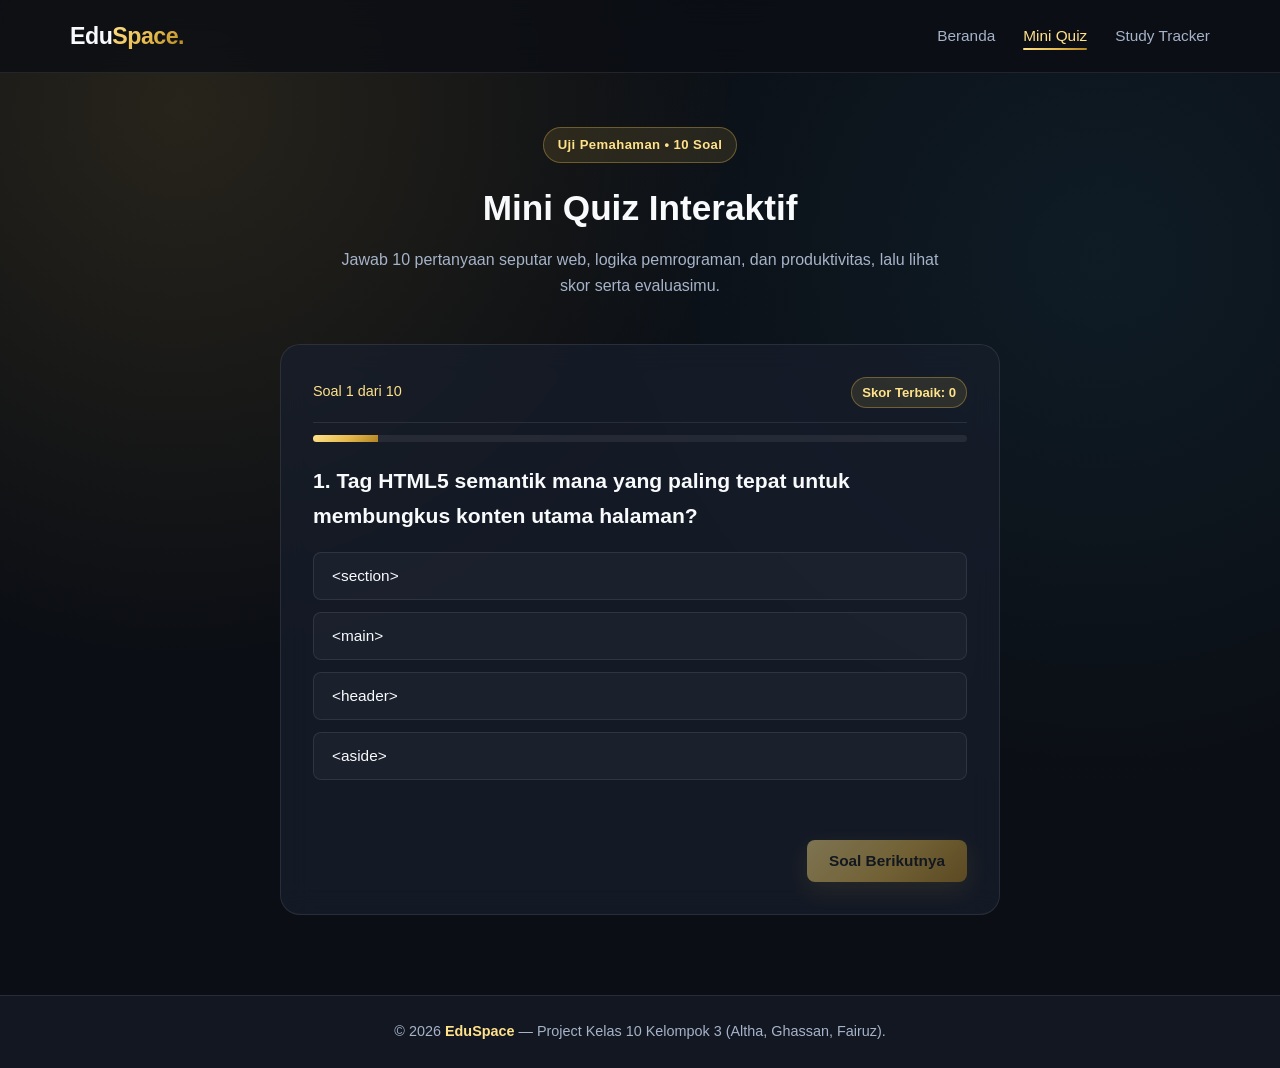
<file: pages/quiz.html>
<!doctype html>
<html lang="id">
  <head>
    <meta charset="UTF-8" />
    <meta name="viewport" content="width=device-width, initial-scale=1.0" />
    <title>Mini Quiz — EduSpace</title>
    <link rel="stylesheet" href="../css/style.css" />
  </head>
  <body>
    <header class="navbar">
      <div class="container nav-container">
        <a href="../index.html" class="logo">Edu<span>Space.</span></a>

        <button
          type="button"
          class="hamburger"
          id="hamburger-btn"
          aria-label="Buka Menu"
        >
          <span></span>
          <span></span>
          <span></span>
        </button>

        <nav class="nav-menu" id="nav-menu">
          <ul class="nav-list">
            <li><a href="../index.html" class="nav-link">Beranda</a></li>
            <li><a href="quiz.html" class="nav-link active">Mini Quiz</a></li>
            <li><a href="tracker.html" class="nav-link">Study Tracker</a></li>
          </ul>
        </nav>
      </div>
    </header>

    <main>
      <section class="page-header">
        <div class="container">
          <span class="badge">Uji Pemahaman • 10 Soal</span>
          <h1>Mini Quiz Interaktif</h1>
          <p>
            Jawab 10 pertanyaan seputar web, logika pemrograman, dan
            produktivitas, lalu lihat skor serta evaluasimu.
          </p>
        </div>
      </section>

      <section class="quiz-section">
        <div class="container">
          <div class="quiz-box">
            <div class="quiz-top-bar" id="quiz-top-bar">
              <span id="question-counter">Soal 1 dari 10</span>
              <span id="best-score-badge" class="best-score"
                >Skor Terbaik: 0</span
              >
            </div>

            <div class="progress-track" id="progress-track">
              <div class="progress-fill" id="progress-fill"></div>
            </div>

            <div id="quiz-area" class="slide-container">
              <h2 id="question-text" class="question-title">
                Memuat pertanyaan...
              </h2>
              <div id="options-container" class="options-list"></div>

              <!-- INDIKATOR LOADING SAAT MENGECEK JAWABAN -->
              <div id="checking-loader" class="checking-loader hidden">
                <span class="loader-spinner"></span>
                <span>Memeriksa jawaban kamu...</span>
              </div>

              <p id="quiz-feedback" class="feedback-text"></p>
              <div class="quiz-actions">
                <button
                  type="button"
                  id="next-btn"
                  class="btn btn-primary"
                  disabled
                >
                  Soal Berikutnya
                </button>
              </div>
            </div>

            <div id="result-area" class="result-box hidden">
              <h2>Hasil Kuis Kamu</h2>
              <div class="score-circle">
                <span id="final-score">0</span>
              </div>
              <p id="score-detail" class="score-detail">Benar 0 dari 10 soal</p>
              <p id="evaluation-message" class="eval-message"></p>
              <button type="button" id="restart-btn" class="btn btn-primary">
                Ulangi Kuis
              </button>
            </div>
          </div>
        </div>
      </section>
    </main>

    <footer class="footer">
      <div class="container footer-content">
        <p>
          &copy; 2026 <strong>EduSpace</strong> — Project Kelas 10 Kelompok 3
          (Altha, Ghassan, Fairuz).
        </p>
      </div>
    </footer>

    <script src="../js/main.js"></script>
    <script src="../js/quiz.js"></script>
  </body>
</html>
</file>
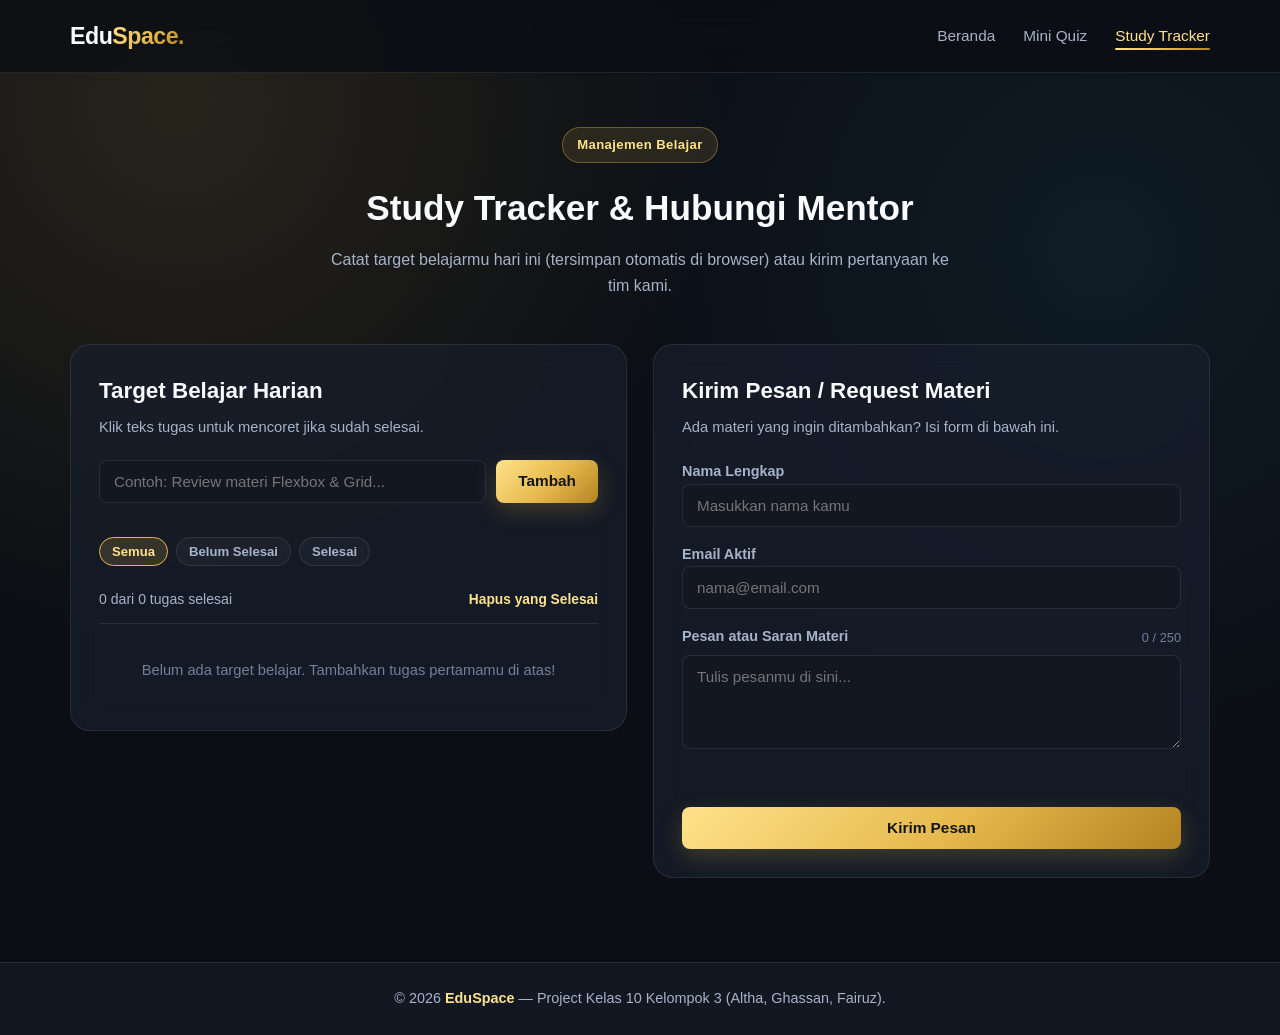
<file: pages/tracker.html>
<!doctype html>
<html lang="id">
  <head>
    <meta charset="UTF-8" />
    <meta name="viewport" content="width=device-width, initial-scale=1.0" />
    <title>Study Tracker v2 & Kontak — EduSpace</title>
    <link rel="stylesheet" href="../css/style.css" />
  </head>
  <body>
    <header class="navbar">
      <div class="container nav-container">
        <a href="../index.html" class="logo">Edu<span>Space.</span></a>

        <button
          type="button"
          class="hamburger"
          id="hamburger-btn"
          aria-label="Buka Menu"
        >
          <span></span>
          <span></span>
          <span></span>
        </button>

        <nav class="nav-menu" id="nav-menu">
          <ul class="nav-list">
            <li><a href="../index.html" class="nav-link">Beranda</a></li>
            <li><a href="quiz.html" class="nav-link">Mini Quiz</a></li>
            <li>
              <a href="tracker.html" class="nav-link active">Study Tracker</a>
            </li>
          </ul>
        </nav>
      </div>
    </header>

    <main>
      <section class="page-header">
        <div class="container">
          <span class="badge">Manajemen Belajar</span>
          <h1>Study Tracker & Hubungi Mentor</h1>
          <p>
            Catat target belajarmu hari ini (tersimpan otomatis di browser) atau
            kirim pertanyaan ke tim kami.
          </p>
        </div>
      </section>

      <section class="tracker-contact-section">
        <div class="container two-column-grid">
          <article class="panel-card">
            <h2>Target Belajar Harian</h2>
            <p class="panel-subtitle">
              Klik teks tugas untuk mencoret jika sudah selesai.
            </p>

            <form id="todo-form" class="todo-form" novalidate>
              <input
                type="text"
                id="todo-input"
                placeholder="Contoh: Review materi Flexbox & Grid..."
              />
              <button type="submit" class="btn btn-primary">Tambah</button>
            </form>
            <p id="todo-error" class="error-msg"></p>

            <div class="filter-pills">
              <button
                type="button"
                class="filter-pill active"
                data-filter="all"
              >
                Semua
              </button>
              <button type="button" class="filter-pill" data-filter="active">
                Belum Selesai
              </button>
              <button type="button" class="filter-pill" data-filter="completed">
                Selesai
              </button>
            </div>

            <div class="todo-summary">
              <span id="task-counter">0 dari 0 tugas selesai</span>
              <button type="button" id="clear-completed-btn" class="text-btn">
                Hapus yang Selesai
              </button>
            </div>

            <ul id="todo-list" class="todo-list"></ul>
          </article>

          <article class="panel-card">
            <h2>Kirim Pesan / Request Materi</h2>
            <p class="panel-subtitle">
              Ada materi yang ingin ditambahkan? Isi form di bawah ini.
            </p>

            <form id="contact-form" class="contact-form" novalidate>
              <div class="form-group">
                <label for="sender-name">Nama Lengkap</label>
                <input
                  type="text"
                  id="sender-name"
                  placeholder="Masukkan nama kamu"
                />
              </div>

              <div class="form-group">
                <label for="sender-email">Email Aktif</label>
                <input
                  type="email"
                  id="sender-email"
                  placeholder="nama@email.com"
                />
              </div>

              <div class="form-group">
                <div class="label-row">
                  <label for="sender-message">Pesan atau Saran Materi</label>
                  <span id="char-counter" class="char-counter">0 / 250</span>
                </div>
                <textarea
                  id="sender-message"
                  rows="4"
                  maxlength="250"
                  placeholder="Tulis pesanmu di sini..."
                ></textarea>
              </div>

              <p id="contact-status" class="form-status"></p>
              <button type="submit" class="btn btn-primary btn-full">
                Kirim Pesan
              </button>
            </form>
          </article>
        </div>
      </section>
    </main>

    <footer class="footer">
      <div class="container footer-content">
        <p>
          &copy; 2026 <strong>EduSpace</strong> — Project Kelas 10 Kelompok 3
          (Altha, Ghassan, Fairuz).
        </p>
      </div>
    </footer>

    <script src="../js/main.js"></script>
    <script src="../js/tracker.js"></script>
  </body>
</html>
</file>
<file: css/style.css>
/* =========================================
   CSS VARIABLES (:root)
   ========================================= */
:root {
  --bg-primary: #0b0e14;
  --bg-secondary: #121722;
  --bg-card: rgba(23, 30, 44, 0.74);
  --text-primary: #f8fafc;
  --text-secondary: #a6b3c8;
  --text-muted: #728199;
  --gold-light: #ffe28a;
  --gold-main: #e5b84b;
  --gold-dark: #b38422;
  --gold-gradient: linear-gradient(
    135deg,
    #ffe28a 0%,
    #e5b84b 55%,
    #b38422 100%
  );
  --border-subtle: rgba(255, 255, 255, 0.09);
  --border-gold: rgba(229, 184, 75, 0.36);
  --success: #22c55e;
  --danger: #ef4444;
  --radius-sm: 8px;
  --radius-md: 14px;
  --radius-lg: 20px;
  --transition: 0.25s ease;
  --container-width: 1140px;
}

/* =========================================
   RESET & BASE STYLES
   ========================================= */
* {
  margin: 0;
  padding: 0;
  box-sizing: border-box;
}

html {
  scroll-behavior: smooth;
}

body {
  font-family: "Segoe UI", Roboto, Helvetica, Arial, sans-serif;
  background-color: var(--bg-primary);
  background-image:
    radial-gradient(
      circle at 14% 10%,
      rgba(229, 184, 75, 0.13),
      transparent 38%
    ),
    radial-gradient(
      circle at 86% 24%,
      rgba(56, 189, 248, 0.08),
      transparent 40%
    );
  color: var(--text-primary);
  line-height: 1.65;
  min-height: 100vh;
  display: flex;
  flex-direction: column;
}

main {
  flex: 1;
}

a {
  color: inherit;
  text-decoration: none;
}

ul {
  list-style: none;
}

button,
input,
textarea {
  font-family: inherit;
}

.container {
  width: 90%;
  max-width: var(--container-width);
  margin: 0 auto;
}

.hidden {
  display: none !important;
}

/* =========================================
   BUTTONS & BADGES
   ========================================= */
.badge {
  display: inline-block;
  padding: 6px 14px;
  font-size: 0.82rem;
  font-weight: 600;
  letter-spacing: 0.4px;
  color: var(--gold-light);
  background: rgba(229, 184, 75, 0.12);
  border: 1px solid var(--border-gold);
  border-radius: 999px;
  margin-bottom: 16px;
}

.btn {
  display: inline-flex;
  align-items: center;
  justify-content: center;
  padding: 12px 22px;
  font-size: 0.96rem;
  font-weight: 600;
  border-radius: var(--radius-sm);
  border: none;
  cursor: pointer;
  transition:
    transform var(--transition),
    box-shadow var(--transition),
    opacity var(--transition),
    background var(--transition);
}

.btn:disabled {
  opacity: 0.45;
  cursor: not-allowed;
  transform: none;
}

.btn-primary {
  background: var(--gold-gradient);
  color: #11151d;
  box-shadow: 0 8px 24px rgba(229, 184, 75, 0.22);
}

.btn-primary:hover:not(:disabled) {
  transform: translateY(-2px);
  box-shadow: 0 12px 28px rgba(229, 184, 75, 0.34);
}

.btn-outline {
  background: rgba(255, 255, 255, 0.03);
  color: var(--text-primary);
  border: 1px solid var(--border-subtle);
}

.btn-outline:hover {
  border-color: var(--gold-main);
  color: var(--gold-light);
  transform: translateY(-2px);
}

.btn-full {
  width: 100%;
}

/* =========================================
   NAVBAR & GLASSMORPHISM
   ========================================= */
.navbar {
  position: sticky;
  top: 0;
  z-index: 100;
  background: rgba(11, 14, 20, 0.82);
  backdrop-filter: blur(14px);
  -webkit-backdrop-filter: blur(14px);
  border-bottom: 1px solid var(--border-subtle);
}

.nav-container {
  display: flex;
  align-items: center;
  justify-content: space-between;
  min-height: 72px;
}

.logo {
  font-size: 1.45rem;
  font-weight: 800;
  letter-spacing: -0.5px;
}

.logo span {
  background: var(--gold-gradient);
  -webkit-background-clip: text;
  -webkit-text-fill-color: transparent;
}

.nav-list {
  display: flex;
  align-items: center;
  gap: 28px;
}

.nav-link {
  position: relative;
  font-size: 0.96rem;
  font-weight: 500;
  color: var(--text-secondary);
  padding: 6px 0;
  transition: color var(--transition);
}

.nav-link:hover,
.nav-link.active {
  color: var(--gold-light);
}

.nav-link.active::after {
  content: "";
  position: absolute;
  left: 0;
  bottom: 0;
  width: 100%;
  height: 2px;
  background: var(--gold-gradient);
  border-radius: 2px;
}

.hamburger {
  display: none;
  flex-direction: column;
  gap: 5px;
  background: transparent;
  border: none;
  cursor: pointer;
  padding: 6px;
}

.hamburger span {
  display: block;
  width: 24px;
  height: 2.5px;
  background: var(--text-primary);
  border-radius: 2px;
  transition:
    transform var(--transition),
    opacity var(--transition);
}

/* =========================================
   HERO & STATISTIK
   ========================================= */
.hero {
  padding: 80px 0 60px;
  text-align: center;
}

.hero-content {
  max-width: 760px;
}

.hero h1 {
  font-size: 2.65rem;
  line-height: 1.2;
  font-weight: 800;
  margin-bottom: 18px;
}

.hero p {
  font-size: 1.06rem;
  color: var(--text-secondary);
  margin-bottom: 28px;
}

.hero-buttons {
  display: flex;
  justify-content: center;
  flex-wrap: wrap;
  gap: 14px;
}

.stats-section {
  padding: 24px 0 60px;
}

.stats-grid {
  display: grid;
  grid-template-columns: repeat(4, 1fr);
  gap: 18px;
}

.stat-card {
  background: var(--bg-card);
  backdrop-filter: blur(12px);
  border: 1px solid var(--border-subtle);
  border-radius: var(--radius-md);
  padding: 24px 20px;
  text-align: center;
  transition:
    transform var(--transition),
    border-color var(--transition);
}

.stat-card:hover {
  transform: translateY(-4px);
  border-color: var(--border-gold);
}

.stat-number {
  font-size: 2rem;
  font-weight: 800;
  background: var(--gold-gradient);
  -webkit-background-clip: text;
  -webkit-text-fill-color: transparent;
  margin-bottom: 6px;
}

.stat-label {
  font-size: 0.9rem;
  color: var(--text-secondary);
}

/* =========================================
   KATALOG, TAB NAVIGATION & SEARCH
   ========================================= */
.catalog-section {
  padding: 36px 0 84px;
}

.section-header {
  text-align: center;
  max-width: 640px;
  margin: 0 auto 28px;
}

.section-header h2 {
  font-size: 2rem;
  margin-bottom: 10px;
}

.section-header p {
  color: var(--text-secondary);
}

.catalog-toolbar {
  display: flex;
  flex-direction: column;
  align-items: center;
  gap: 16px;
  margin-bottom: 32px;
}

.tab-buttons {
  display: flex;
  justify-content: center;
  flex-wrap: wrap;
  gap: 10px;
}

.tab-btn {
  padding: 10px 18px;
  font-size: 0.92rem;
  font-weight: 600;
  color: var(--text-secondary);
  background: var(--bg-card);
  border: 1px solid var(--border-subtle);
  border-radius: var(--radius-sm);
  cursor: pointer;
  transition: all var(--transition);
}

.tab-btn:hover {
  color: var(--text-primary);
  border-color: var(--border-gold);
}

.tab-btn.active {
  background: var(--gold-gradient);
  color: #11151d;
  border-color: transparent;
}

.search-box {
  width: 100%;
  max-width: 420px;
}

.search-box input {
  width: 100%;
  padding: 11px 16px;
  border-radius: var(--radius-sm);
  border: 1px solid var(--border-subtle);
  background: var(--bg-secondary);
  color: var(--text-primary);
  font-size: 0.94rem;
  transition: border-color var(--transition);
}

.search-box input:focus {
  outline: none;
  border-color: var(--gold-main);
}

.catalog-grid {
  display: grid;
  grid-template-columns: repeat(3, 1fr);
  gap: 22px;
}

.course-card {
  background: var(--bg-card);
  backdrop-filter: blur(12px);
  border: 1px solid var(--border-subtle);
  border-radius: var(--radius-md);
  padding: 24px;
  display: flex;
  flex-direction: column;
  justify-content: space-between;
  gap: 14px;
  transition:
    transform var(--transition),
    border-color var(--transition);
}

.course-card:hover {
  transform: translateY(-5px);
  border-color: var(--border-gold);
}

.course-tag {
  align-self: flex-start;
  font-size: 0.76rem;
  font-weight: 700;
  text-transform: uppercase;
  letter-spacing: 0.5px;
  color: var(--gold-light);
  background: rgba(229, 184, 75, 0.14);
  padding: 4px 10px;
  border-radius: 6px;
}

.course-card h3 {
  font-size: 1.18rem;
}

.course-card p {
  font-size: 0.94rem;
  color: var(--text-secondary);
  flex: 1;
}

.course-meta {
  display: flex;
  justify-content: space-between;
  font-size: 0.84rem;
  color: var(--text-muted);
  padding-top: 12px;
  border-top: 1px solid var(--border-subtle);
}

.empty-catalog {
  text-align: center;
  color: var(--text-secondary);
  margin-top: 24px;
  font-size: 0.96rem;
}

/* =========================================
   SUB-PAGE HEADER & MINI QUIZ
   ========================================= */
.page-header {
  padding: 54px 0 26px;
  text-align: center;
}

.page-header h1 {
  font-size: 2.2rem;
  margin-bottom: 10px;
}

.page-header p {
  color: var(--text-secondary);
  max-width: 620px;
  margin: 0 auto;
}

.quiz-section {
  padding: 18px 0 80px;
}

.quiz-box {
  max-width: 720px;
  margin: 0 auto;
  background: var(--bg-card);
  backdrop-filter: blur(14px);
  border: 1px solid var(--border-subtle);
  border-radius: var(--radius-lg);
  padding: 32px;
}

.quiz-top-bar {
  display: flex;
  justify-content: space-between;
  align-items: center;
  gap: 10px;
  font-size: 0.9rem;
  color: var(--gold-light);
  padding-bottom: 14px;
  margin-bottom: 12px;
  border-bottom: 1px solid var(--border-subtle);
}

.best-score {
  font-size: 0.82rem;
  font-weight: 600;
  padding: 4px 10px;
  border-radius: 999px;
  background: rgba(229, 184, 75, 0.12);
  border: 1px solid var(--border-gold);
}

.progress-track {
  width: 100%;
  height: 7px;
  background: rgba(255, 255, 255, 0.07);
  border-radius: 999px;
  overflow: hidden;
  margin-bottom: 22px;
}

.progress-fill {
  height: 100%;
  width: 0%;
  background: var(--gold-gradient);
  transition: width 0.35s ease;
}

.question-title {
  font-size: 1.32rem;
  margin-bottom: 18px;
}

.options-list {
  display: flex;
  flex-direction: column;
  gap: 12px;
}

.option-btn {
  width: 100%;
  text-align: left;
  padding: 14px 18px;
  font-size: 0.96rem;
  color: var(--text-primary);
  background: rgba(255, 255, 255, 0.03);
  border: 1px solid var(--border-subtle);
  border-radius: var(--radius-sm);
  cursor: pointer;
  transition: all var(--transition);
}

.option-btn:hover:not(:disabled) {
  border-color: var(--gold-main);
  background: rgba(229, 184, 75, 0.08);
}

.option-btn:disabled {
  cursor: default;
}

.option-btn.correct {
  border-color: var(--success);
  background: rgba(34, 197, 94, 0.16);
  color: #dcfce7;
}

.option-btn.wrong {
  border-color: var(--danger);
  background: rgba(239, 68, 68, 0.16);
  color: #fee2e2;
}

.feedback-text {
  min-height: 24px;
  margin-top: 16px;
  font-size: 0.93rem;
  font-weight: 500;
}

.quiz-actions {
  margin-top: 20px;
  display: flex;
  justify-content: flex-end;
}

.result-box {
  text-align: center;
  padding: 14px 0;
}

.score-circle {
  width: 118px;
  height: 118px;
  margin: 22px auto 14px;
  border-radius: 50%;
  background: rgba(229, 184, 75, 0.12);
  border: 3px solid var(--gold-main);
  display: flex;
  align-items: center;
  justify-content: center;
  font-size: 2.2rem;
  font-weight: 800;
  color: var(--gold-light);
}

.score-detail {
  color: var(--text-secondary);
  margin-bottom: 10px;
}

.eval-message {
  font-size: 1.05rem;
  font-weight: 600;
  margin-bottom: 24px;
}

/* =========================================
   STUDY TRACKER & FORM KONTAK
   ========================================= */
.tracker-contact-section {
  padding: 18px 0 84px;
}

.two-column-grid {
  display: grid;
  grid-template-columns: repeat(2, 1fr);
  gap: 26px;
  align-items: start;
}

.panel-card {
  background: var(--bg-card);
  backdrop-filter: blur(14px);
  border: 1px solid var(--border-subtle);
  border-radius: var(--radius-lg);
  padding: 28px;
}

.panel-card h2 {
  font-size: 1.4rem;
  margin-bottom: 6px;
}

.panel-subtitle {
  font-size: 0.92rem;
  color: var(--text-secondary);
  margin-bottom: 20px;
}

.todo-form {
  display: flex;
  gap: 10px;
}

.todo-form input {
  flex: 1;
  padding: 12px 14px;
  border-radius: var(--radius-sm);
  border: 1px solid var(--border-subtle);
  background: var(--bg-secondary);
  color: var(--text-primary);
  font-size: 0.95rem;
}

.todo-form input:focus,
.form-group input:focus,
.form-group textarea:focus {
  outline: none;
  border-color: var(--gold-main);
}

.error-msg {
  min-height: 20px;
  font-size: 0.85rem;
  color: #f87171;
  margin-top: 6px;
}

.filter-pills {
  display: flex;
  flex-wrap: wrap;
  gap: 8px;
  margin-top: 8px;
}

.filter-pill {
  padding: 6px 12px;
  font-size: 0.82rem;
  font-weight: 600;
  border-radius: 999px;
  border: 1px solid var(--border-subtle);
  background: rgba(255, 255, 255, 0.03);
  color: var(--text-secondary);
  cursor: pointer;
  transition: all var(--transition);
}

.filter-pill.active {
  background: rgba(229, 184, 75, 0.16);
  border-color: var(--gold-main);
  color: var(--gold-light);
}

.todo-summary {
  display: flex;
  justify-content: space-between;
  align-items: center;
  font-size: 0.88rem;
  color: var(--text-secondary);
  padding: 12px 0;
  margin-top: 10px;
  border-bottom: 1px solid var(--border-subtle);
}

.text-btn {
  background: transparent;
  border: none;
  color: var(--gold-light);
  font-size: 0.86rem;
  font-weight: 600;
  cursor: pointer;
}

.text-btn:hover {
  text-decoration: underline;
}

.todo-list {
  margin-top: 14px;
  display: flex;
  flex-direction: column;
  gap: 10px;
}

.todo-item {
  display: flex;
  align-items: center;
  justify-content: space-between;
  gap: 12px;
  padding: 12px 14px;
  background: rgba(255, 255, 255, 0.03);
  border: 1px solid var(--border-subtle);
  border-radius: var(--radius-sm);
}

.todo-text {
  flex: 1;
  font-size: 0.96rem;
  cursor: pointer;
  word-break: break-word;
}

.todo-item.completed .todo-text {
  text-decoration: line-through;
  color: var(--text-muted);
}

.delete-btn {
  background: rgba(239, 68, 68, 0.14);
  color: #fca5a5;
  border: 1px solid rgba(239, 68, 68, 0.3);
  border-radius: 6px;
  padding: 6px 10px;
  font-size: 0.82rem;
  font-weight: 600;
  cursor: pointer;
  transition: background var(--transition);
}

.delete-btn:hover {
  background: rgba(239, 68, 68, 0.28);
}

.empty-todo {
  text-align: center;
  color: var(--text-muted);
  font-size: 0.92rem;
  padding: 20px 0;
}

.form-group {
  margin-bottom: 16px;
}

.label-row {
  display: flex;
  justify-content: space-between;
  align-items: center;
  margin-bottom: 6px;
}

.form-group label {
  display: block;
  font-size: 0.9rem;
  font-weight: 600;
  color: var(--text-secondary);
}

.label-row label {
  margin-bottom: 0;
}

.char-counter {
  font-size: 0.8rem;
  color: var(--text-muted);
}

.form-group input,
.form-group textarea {
  width: 100%;
  padding: 12px 14px;
  border-radius: var(--radius-sm);
  border: 1px solid var(--border-subtle);
  background: var(--bg-secondary);
  color: var(--text-primary);
  font-size: 0.95rem;
  resize: vertical;
}

.form-status {
  min-height: 22px;
  font-size: 0.9rem;
  font-weight: 500;
  margin-bottom: 12px;
}

.status-error {
  color: #f87171;
}

.status-success {
  color: #4ade80;
}

/* =========================================
   FOOTER
   ========================================= */
.footer {
  background: var(--bg-secondary);
  border-top: 1px solid var(--border-subtle);
  padding: 24px 0;
  text-align: center;
  font-size: 0.9rem;
  color: var(--text-secondary);
}

.footer strong {
  color: var(--gold-light);
}

/* =========================================
   RESPONSIVE DESIGN (@media query)
   ========================================= */
@media (max-width: 900px) {
  .stats-grid {
    grid-template-columns: repeat(2, 1fr);
  }

  .catalog-grid {
    grid-template-columns: repeat(2, 1fr);
  }

  .two-column-grid {
    grid-template-columns: 1fr;
  }
}

@media (max-width: 720px) {
  .hamburger {
    display: flex;
  }

  .nav-menu {
    position: absolute;
    top: 72px;
    left: 0;
    width: 100%;
    background: rgba(18, 23, 34, 0.98);
    border-bottom: 1px solid var(--border-subtle);
    padding: 18px 5%;
    display: none;
  }

  .nav-menu.active {
    display: block;
  }

  .nav-list {
    flex-direction: column;
    align-items: flex-start;
    gap: 16px;
  }

  .hero h1 {
    font-size: 2rem;
  }

  .quiz-box,
  .panel-card {
    padding: 22px;
  }
}

@media (max-width: 520px) {
  .stats-grid,
  .catalog-grid {
    grid-template-columns: 1fr;
  }

  .todo-form {
    flex-direction: column;
  }
}

/* =========================================
   ANIMASI MINI QUIZ (LOADING, BENAR/SALAH, SLIDE)
   ========================================= */
.slide-container {
  transition:
    transform 0.22s ease,
    opacity 0.22s ease;
}

.slide-container.slide-out {
  opacity: 0;
  transform: translateX(-26px);
}

.slide-container.slide-in {
  animation: slideInSmooth 0.26s ease forwards;
}

@keyframes slideInSmooth {
  from {
    opacity: 0;
    transform: translateX(26px);
  }
  to {
    opacity: 1;
    transform: translateX(0);
  }
}

.option-btn.selected {
  border-color: var(--gold-main);
  background: rgba(229, 184, 75, 0.14);
}

.checking-loader {
  display: flex;
  align-items: center;
  gap: 10px;
  margin-top: 16px;
  padding: 10px 14px;
  border-radius: var(--radius-sm);
  background: rgba(229, 184, 75, 0.08);
  border: 1px solid rgba(229, 184, 75, 0.25);
  color: var(--gold-light);
  font-size: 0.9rem;
}

.loader-spinner {
  width: 16px;
  height: 16px;
  border: 2.5px solid rgba(255, 226, 138, 0.25);
  border-top-color: var(--gold-light);
  border-radius: 50%;
  animation: spinLoader 0.7s linear infinite;
}

@keyframes spinLoader {
  to {
    transform: rotate(360deg);
  }
}

.anim-correct {
  animation: popCorrect 0.36s ease;
}

@keyframes popCorrect {
  0% {
    transform: scale(1);
  }
  45% {
    transform: scale(1.025);
  }
  100% {
    transform: scale(1);
  }
}

.anim-wrong {
  animation: shakeWrong 0.38s ease;
}

@keyframes shakeWrong {
  0%,
  100% {
    transform: translateX(0);
  }
  20% {
    transform: translateX(-7px);
  }
  40% {
    transform: translateX(7px);
  }
  60% {
    transform: translateX(-5px);
  }
  80% {
    transform: translateX(5px);
  }
}

.anim-pop {
  animation: fadePop 0.3s ease;
}

@keyframes fadePop {
  from {
    opacity: 0;
    transform: translateY(6px);
  }
  to {
    opacity: 1;
    transform: translateY(0);
  }
}

.feedback-correct {
  color: #4ade80;
}

.feedback-wrong {
  color: #f87171;
}

/* =========================================
   PANEL MODUL BELAJAR & KUNCI JAWABAN DI INDEX
   ========================================= */
.btn-sm {
  padding: 9px 14px;
  font-size: 0.86rem;
  margin-top: 4px;
}

.module-reader {
  margin-top: 32px;
  background: var(--bg-card);
  backdrop-filter: blur(14px);
  border: 1px solid var(--border-gold);
  border-radius: var(--radius-lg);
  padding: 28px;
  animation: fadePop 0.28s ease;
}

.module-reader-header {
  display: flex;
  justify-content: space-between;
  align-items: flex-start;
  gap: 16px;
  padding-bottom: 16px;
  border-bottom: 1px solid var(--border-subtle);
}

.module-reader-header h3 {
  font-size: 1.4rem;
  margin-top: 4px;
}

.module-reader-body {
  padding: 20px 0;
}

.module-reader-body h4 {
  font-size: 1rem;
  color: var(--gold-light);
  margin-bottom: 8px;
}

.module-reader-body p {
  color: var(--text-secondary);
  margin-bottom: 18px;
}

.module-answer-list {
  display: flex;
  flex-direction: column;
  gap: 8px;
}

.module-answer-list li {
  position: relative;
  padding-left: 18px;
  color: var(--text-primary);
  font-size: 0.94rem;
}

.module-answer-list li::before {
  content: "✓";
  position: absolute;
  left: 0;
  color: #4ade80;
  font-weight: 700;
}

.module-reader-footer {
  display: flex;
  flex-wrap: wrap;
  gap: 12px;
  padding-top: 16px;
  border-top: 1px solid var(--border-subtle);
}

/* =========================================
   LOGIN GATE DUA CARD TERPISAH + ANIMASI SWAP
   ========================================= */
.auth-gate {
  position: fixed;
  inset: 0;
  z-index: 999;
  background: radial-gradient(
    circle at 50% 35%,
    rgba(229, 184, 75, 0.14),
    rgba(7, 10, 16, 0.94) 72%
  );
  backdrop-filter: blur(16px);
  -webkit-backdrop-filter: blur(16px);
  display: flex;
  align-items: center;
  justify-content: center;
  padding: 20px;
  overflow: hidden;
  transition: opacity 0.45s ease;
}

.auth-gate::before {
  content: "";
  position: absolute;
  width: 540px;
  height: 540px;
  border-radius: 50%;
  background: conic-gradient(
    from 0deg,
    rgba(255, 226, 138, 0.22),
    rgba(229, 184, 75, 0.04),
    rgba(56, 189, 248, 0.16),
    rgba(255, 226, 138, 0.22)
  );
  filter: blur(55px);
  animation: auraSpin 12s linear infinite;
  pointer-events: none;
}

@keyframes auraSpin {
  0% {
    transform: rotate(0deg) scale(0.95);
  }
  50% {
    transform: rotate(180deg) scale(1.08);
  }
  100% {
    transform: rotate(360deg) scale(0.95);
  }
}

.auth-stage {
  position: relative;
  z-index: 2;
  width: 100%;
  max-width: 430px;
  perspective: 1100px;
}

.auth-gate.gate-leaving {
  opacity: 0;
  pointer-events: none;
}

.auth-gate.gate-leaving .login-card,
.auth-gate.gate-leaving .register-card {
  animation: cardExitSmooth 0.45s cubic-bezier(0.22, 1, 0.36, 1) forwards;
}

@keyframes cardExitSmooth {
  to {
    opacity: 0;
    transform: translateY(-26px) scale(0.93);
  }
}

/* Base style untuk kedua card yang terpisah */
.login-card,
.register-card {
  width: 100%;
  background: rgba(18, 24, 36, 0.86);
  backdrop-filter: blur(20px);
  -webkit-backdrop-filter: blur(20px);
  border-radius: var(--radius-lg);
  padding: 28px;
  box-shadow:
    0 24px 60px rgba(0, 0, 0, 0.65),
    0 0 28px rgba(229, 184, 75, 0.14);
}

.login-card {
  border: 1px solid rgba(255, 226, 138, 0.38);
  animation:
    cardEnterGodlike 0.52s cubic-bezier(0.22, 1, 0.36, 1) forwards,
    cardFloatGlow 4s ease-in-out 0.55s infinite;
}

.register-card {
  border: 1px solid rgba(56, 189, 248, 0.42);
  box-shadow:
    0 24px 60px rgba(0, 0, 0, 0.68),
    0 0 32px rgba(56, 189, 248, 0.14);
  animation:
    registerCardEnter 0.5s cubic-bezier(0.22, 1, 0.36, 1) forwards,
    registerGlowPulse 4s ease-in-out 0.55s infinite;
}

@keyframes registerCardEnter {
  0% {
    opacity: 0;
    transform: translateX(38px) rotateY(8deg) scale(0.95);
  }
  100% {
    opacity: 1;
    transform: translateX(0) rotateY(0deg) scale(1);
  }
}

@keyframes registerGlowPulse {
  0%,
  100% {
    box-shadow:
      0 24px 60px rgba(0, 0, 0, 0.68),
      0 0 24px rgba(56, 189, 248, 0.14);
    border-color: rgba(56, 189, 248, 0.38);
  }
  50% {
    box-shadow:
      0 28px 68px rgba(0, 0, 0, 0.72),
      0 0 38px rgba(255, 226, 138, 0.22);
    border-color: rgba(255, 226, 138, 0.55);
  }
}

.card-swap-out-left {
  animation: swapOutLeft 0.24s ease forwards !important;
}

@keyframes swapOutLeft {
  to {
    opacity: 0;
    transform: translateX(-34px) rotateY(-7deg) scale(0.96);
  }
}

.card-swap-out-right {
  animation: swapOutRight 0.24s ease forwards !important;
}

@keyframes swapOutRight {
  to {
    opacity: 0;
    transform: translateX(34px) rotateY(7deg) scale(0.96);
  }
}

@keyframes cardEnterGodlike {
  0% {
    opacity: 0;
    transform: translateX(-38px) rotateY(-8deg) scale(0.95);
  }
  100% {
    opacity: 1;
    transform: translateX(0) rotateY(0deg) scale(1);
  }
}

@keyframes cardFloatGlow {
  0%,
  100% {
    box-shadow:
      0 24px 60px rgba(0, 0, 0, 0.65),
      0 0 24px rgba(229, 184, 75, 0.12);
    border-color: rgba(255, 226, 138, 0.32);
  }
  50% {
    box-shadow:
      0 28px 68px rgba(0, 0, 0, 0.7),
      0 0 40px rgba(255, 226, 138, 0.25);
    border-color: rgba(255, 226, 138, 0.62);
  }
}

.shake-error {
  animation: shakeError 0.42s ease !important;
}

@keyframes shakeError {
  0%,
  100% {
    transform: translateX(0);
  }
  18% {
    transform: translateX(-9px);
  }
  36% {
    transform: translateX(9px);
  }
  54% {
    transform: translateX(-6px);
  }
  72% {
    transform: translateX(6px);
  }
  90% {
    transform: translateX(-3px);
  }
}

.login-header {
  text-align: center;
  margin-bottom: 18px;
}

.login-header .logo {
  display: inline-block;
  font-size: 1.7rem;
}

.card-pill {
  display: inline-block;
  margin-top: 8px;
  padding: 4px 12px;
  font-size: 0.75rem;
  font-weight: 700;
  letter-spacing: 0.4px;
  border-radius: 999px;
  color: var(--gold-light);
  background: rgba(229, 184, 75, 0.14);
  border: 1px solid var(--border-gold);
}

.card-pill-alt {
  color: #bae6fd;
  background: rgba(56, 189, 248, 0.14);
  border-color: rgba(56, 189, 248, 0.38);
}

.login-subtitle {
  font-size: 0.88rem;
  color: var(--text-secondary);
  margin-top: 8px;
}

.auth-tabs {
  display: grid;
  grid-template-columns: repeat(2, 1fr);
  gap: 8px;
  background: var(--bg-secondary);
  padding: 5px;
  border-radius: var(--radius-sm);
  border: 1px solid var(--border-subtle);
  margin-bottom: 20px;
}

.auth-tab {
  padding: 9px 12px;
  font-size: 0.9rem;
  font-weight: 600;
  color: var(--text-secondary);
  background: transparent;
  border: none;
  border-radius: 6px;
  cursor: pointer;
  transition:
    transform 0.2s ease,
    background 0.25s ease,
    color 0.25s ease;
}

.auth-tab:hover {
  color: var(--text-primary);
}

.auth-tab.active {
  background: var(--gold-gradient);
  color: #11151d;
  box-shadow: 0 4px 14px rgba(229, 184, 75, 0.28);
}

.demo-hint {
  margin-top: 14px;
  padding-top: 12px;
  border-top: 1px solid var(--border-subtle);
  display: flex;
  justify-content: space-between;
  align-items: center;
  gap: 8px;
  font-size: 0.82rem;
  color: var(--text-muted);
}

.nav-user-box {
  display: flex;
  align-items: center;
  gap: 10px;
  animation: fadePop 0.35s ease;
}

.nav-username {
  font-size: 0.86rem;
  font-weight: 600;
  color: var(--gold-light);
}

.logout-btn {
  padding: 6px 12px;
  font-size: 0.82rem;
  font-weight: 600;
  color: var(--text-primary);
  background: rgba(255, 255, 255, 0.06);
  border: 1px solid var(--border-subtle);
  border-radius: 6px;
  cursor: pointer;
  transition: all var(--transition);
}

.logout-btn:hover {
  border-color: var(--danger);
  color: #fca5a5;
}

/* =========================================
   LOGIN GATE + AURA MUTERIN PINGGIRAN CARD
   ========================================= */
.auth-gate {
  position: fixed;
  inset: 0;
  z-index: 999;
  background: radial-gradient(
    circle at 50% 35%,
    rgba(229, 184, 75, 0.12),
    rgba(7, 10, 16, 0.94) 72%
  );
  backdrop-filter: blur(16px);
  -webkit-backdrop-filter: blur(16px);
  display: flex;
  align-items: center;
  justify-content: center;
  padding: 20px;
  overflow: hidden;
  transition: opacity 0.45s ease;
}

.auth-stage {
  position: relative;
  z-index: 2;
  width: 100%;
  max-width: 430px;
  perspective: 1100px;
}

.auth-gate.gate-leaving {
  opacity: 0;
  pointer-events: none;
}

.auth-gate.gate-leaving .login-card,
.auth-gate.gate-leaving .register-card {
  animation: cardExitSmooth 0.45s cubic-bezier(0.22, 1, 0.36, 1) forwards;
}

@keyframes cardExitSmooth {
  to {
    opacity: 0;
    transform: translateY(-26px) scale(0.93);
  }
}

/* Wrapper card dengan aura berputar di sekelilingnya */
.login-card,
.register-card {
  position: relative;
  z-index: 1;
  width: 100%;
  background: rgba(16, 21, 32, 0.94);
  backdrop-filter: blur(20px);
  -webkit-backdrop-filter: blur(20px);
  border-radius: var(--radius-lg);
  padding: 28px;
  overflow: hidden;
}

/* Lapisan aura berputar mengelilingi card */
.login-card::before,
.register-card::before {
  content: "";
  position: absolute;
  inset: -65%;
  z-index: -2;
  background: conic-gradient(
    from 0deg,
    transparent 0deg,
    transparent 60deg,
    rgba(255, 226, 138, 0.95) 115deg,
    rgba(229, 184, 75, 0.85) 150deg,
    transparent 205deg,
    transparent 250deg,
    rgba(56, 189, 248, 0.85) 305deg,
    transparent 360deg
  );
  animation: orbitAuraSpin 4.2s linear infinite;
}

/* Lapisan dalam gelap agar aura cuma muncul di pinggir (seperti border/aura bercahaya) */
.login-card::after,
.register-card::after {
  content: "";
  position: absolute;
  inset: 2px;
  z-index: -1;
  border-radius: calc(var(--radius-lg) - 2px);
  background: rgba(15, 20, 30, 0.96);
}

/* Variasi warna aura untuk card register */
.register-card::before {
  background: conic-gradient(
    from 0deg,
    transparent 0deg,
    transparent 50deg,
    rgba(56, 189, 248, 0.95) 110deg,
    rgba(255, 226, 138, 0.85) 165deg,
    transparent 220deg,
    transparent 265deg,
    rgba(56, 189, 248, 0.75) 320deg,
    transparent 360deg
  );
  animation: orbitAuraSpin 3.8s linear infinite;
}

@keyframes orbitAuraSpin {
  0% {
    transform: rotate(0deg);
  }
  100% {
    transform: rotate(360deg);
  }
}

/* Glow lembut di luar card mengikuti aura */
.login-card {
  box-shadow:
    0 24px 60px rgba(0, 0, 0, 0.68),
    0 0 28px rgba(229, 184, 75, 0.2);
  animation: cardEnterGodlike 0.52s cubic-bezier(0.22, 1, 0.36, 1) forwards;
}

.register-card {
  box-shadow:
    0 24px 60px rgba(0, 0, 0, 0.7),
    0 0 28px rgba(56, 189, 248, 0.22);
  animation: registerCardEnter 0.5s cubic-bezier(0.22, 1, 0.36, 1) forwards;
}

@keyframes registerCardEnter {
  0% {
    opacity: 0;
    transform: translateX(38px) rotateY(8deg) scale(0.95);
  }
  100% {
    opacity: 1;
    transform: translateX(0) rotateY(0deg) scale(1);
  }
}

@keyframes cardEnterGodlike {
  0% {
    opacity: 0;
    transform: translateX(-38px) rotateY(-8deg) scale(0.95);
  }
  100% {
    opacity: 1;
    transform: translateX(0) rotateY(0deg) scale(1);
  }
}

.card-swap-out-left {
  animation: swapOutLeft 0.24s ease forwards !important;
}

@keyframes swapOutLeft {
  to {
    opacity: 0;
    transform: translateX(-34px) rotateY(-7deg) scale(0.96);
  }
}

.card-swap-out-right {
  animation: swapOutRight 0.24s ease forwards !important;
}

@keyframes swapOutRight {
  to {
    opacity: 0;
    transform: translateX(34px) rotateY(7deg) scale(0.96);
  }
}

.shake-error {
  animation: shakeError 0.42s ease !important;
}

@keyframes shakeError {
  0%,
  100% {
    transform: translateX(0);
  }
  18% {
    transform: translateX(-9px);
  }
  36% {
    transform: translateX(9px);
  }
  54% {
    transform: translateX(-6px);
  }
  72% {
    transform: translateX(6px);
  }
  90% {
    transform: translateX(-3px);
  }
}

.login-header {
  text-align: center;
  margin-bottom: 18px;
}

.login-header .logo {
  display: inline-block;
  font-size: 1.7rem;
}

.card-pill {
  display: inline-block;
  margin-top: 8px;
  padding: 4px 12px;
  font-size: 0.75rem;
  font-weight: 700;
  letter-spacing: 0.4px;
  border-radius: 999px;
  color: var(--gold-light);
  background: rgba(229, 184, 75, 0.14);
  border: 1px solid var(--border-gold);
}

.card-pill-alt {
  color: #bae6fd;
  background: rgba(56, 189, 248, 0.14);
  border-color: rgba(56, 189, 248, 0.38);
}
</file>
